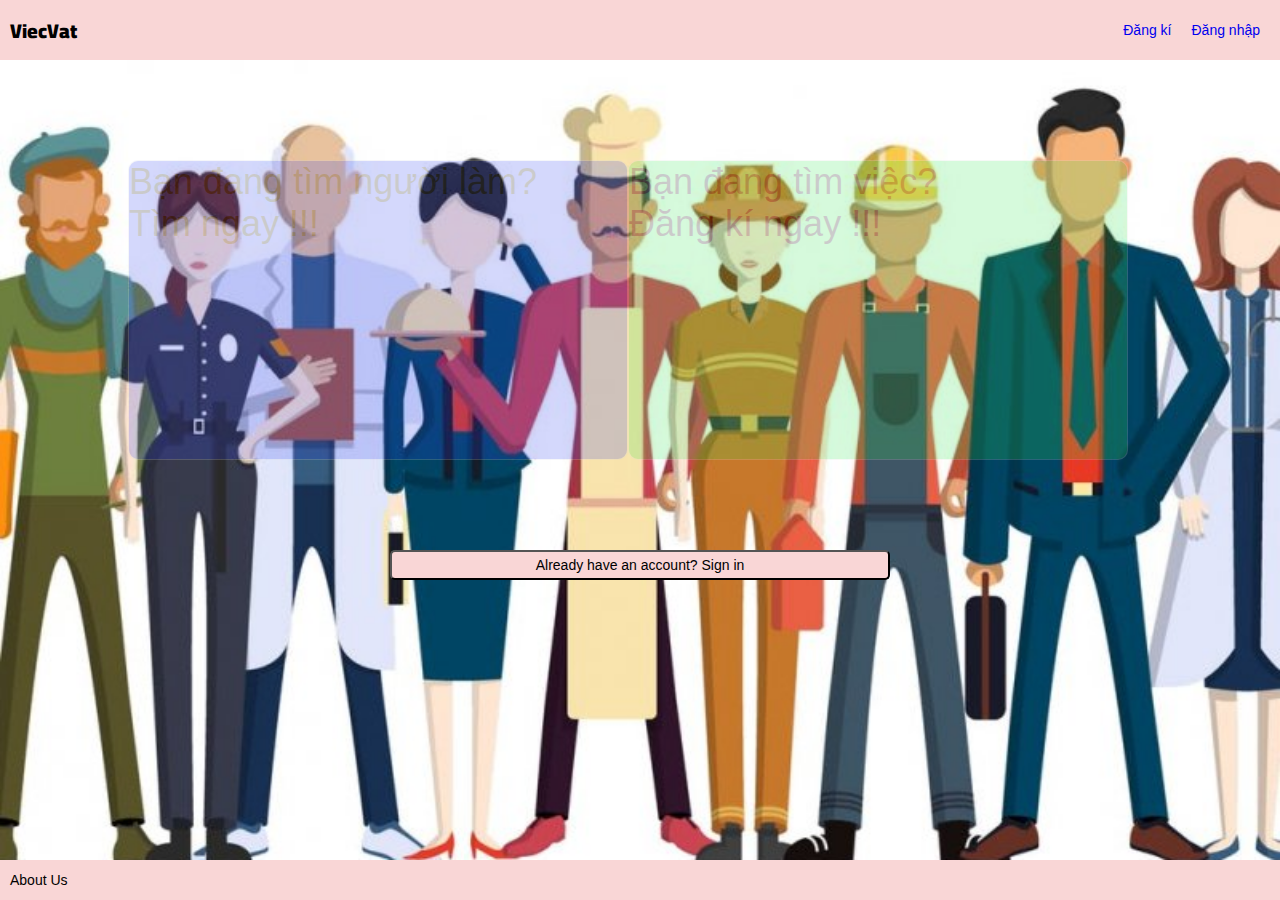
<file: DesManHinh/desktop1.html>
<!DOCTYPE html>
<html lang="en">
<head>
    <meta charset="UTF-8">
    <meta name="viewport" content="width=device-width, initial-scale=1.0">
    <meta http-equiv="X-UA-Compatible" content="ie=edge">
    <title>Document</title>
    <link rel="stylesheet" href="style.css">
    <link href="https://fonts.googleapis.com/css?family=Cairo&display=swap" rel="stylesheet">

</head>
<body>
    <div id="app">
        <div id="header" class="header">
            <div id="header-left">
                <span>ViecVat</span>
            </div>
            <div id="header-right">
                <a href="#">Đăng kí</a>
                <a href="#">Đăng nhập</a>
            </div>
        </div>
        <div id="content">
            <div id="option-wrapper">
                <div id="employer-container">
                    <div id="employer-title">
                        <div class="sign-up-btn" id="employer-sign-up-btn">Bạn đang tìm người làm? <br> Tìm ngay !!!</div>
                    </div> 
                </div>
                <div id="job-seeker-container">
                    <div id="job-seeker-title">
                        <div class="sign-up-btn" id="job-seeker-sign-up-btn">Bạn đang tìm việc? <br> Đăng kí ngay !!!</div>
                    </div>
                    
                </div>

            </div>
            
            <div id="already-have-account">
                <button id="already-have-account-btn">Already have an account? Sign in</button>
            </div>   
        </div>
        <div id="footer">
            <span>About Us</span>
        </div>
    </div>
</body>
</html>
</file>
<file: DesManHinh/style.css>
*{
    font-size: 14px;
    font-family: Roboto, Helvetica, 'Helvetica Neue', Arial, sans-serif;
    box-sizing: border-box;  
}

body{
    padding: 0px;
    margin: 0px;
    height:100vh;
    width: 100%;
}

#header{
    height: 60px;
    width: 100%;
    display: flex;
    justify-content: space-between;
    background: #F9D6D6;
}

#header-left{
    padding: 10px;
    align-self: center;
}

#header-left>*{
    font-family: 'Cairo', sans-serif;
    font-size: 20px;
    font-weight: 900;
}

#header-right{
    align-self: center;
    display: flex;
    justify-content: flex-end;
}

a{
    margin-right: 20px;
    text-decoration: none;
}

#content{
    background: url('../DesManHinh/jobsss.jpg');
    background-size: cover;
    height: calc(100vh - 100px);
}

#option-wrapper{
    height: 100%; 
    margin-left: auto;
    margin-right: auto;
    width: 80%;
    /* display: inline-block; */
    
}
.sign-up-btn {
    height: 300px;
    width: 500px;
    border-radius: 10px;
    font-size: 36px;
    opacity: 20%;
    border: 1px solid #e5e5e5e5;
    cursor: pointer;
    float: left;
    margin-top: 100px;
    margin-left
    
    


}
#job-seeker-sign-up-btn{
    background: #39E755;
}

#employer-sign-up-btn{
    background: #2C40F2;
}

#already-have-account-btn{
    position: absolute;
    align-self: center;
    height: 30px;
    width: 500px;
    top: 550px;
    left: calc(50% - 250px);
    background: #F9D6D6;
    border-radius: 5px;
}

#footer{
    height: 40px;
    width: 100%;
    background: #F9D6D6;
    display: flex;
    justify-content: flex-start;
    align-items: center;
}

#footer>*{
    margin-left: 10px;
}
</file>
